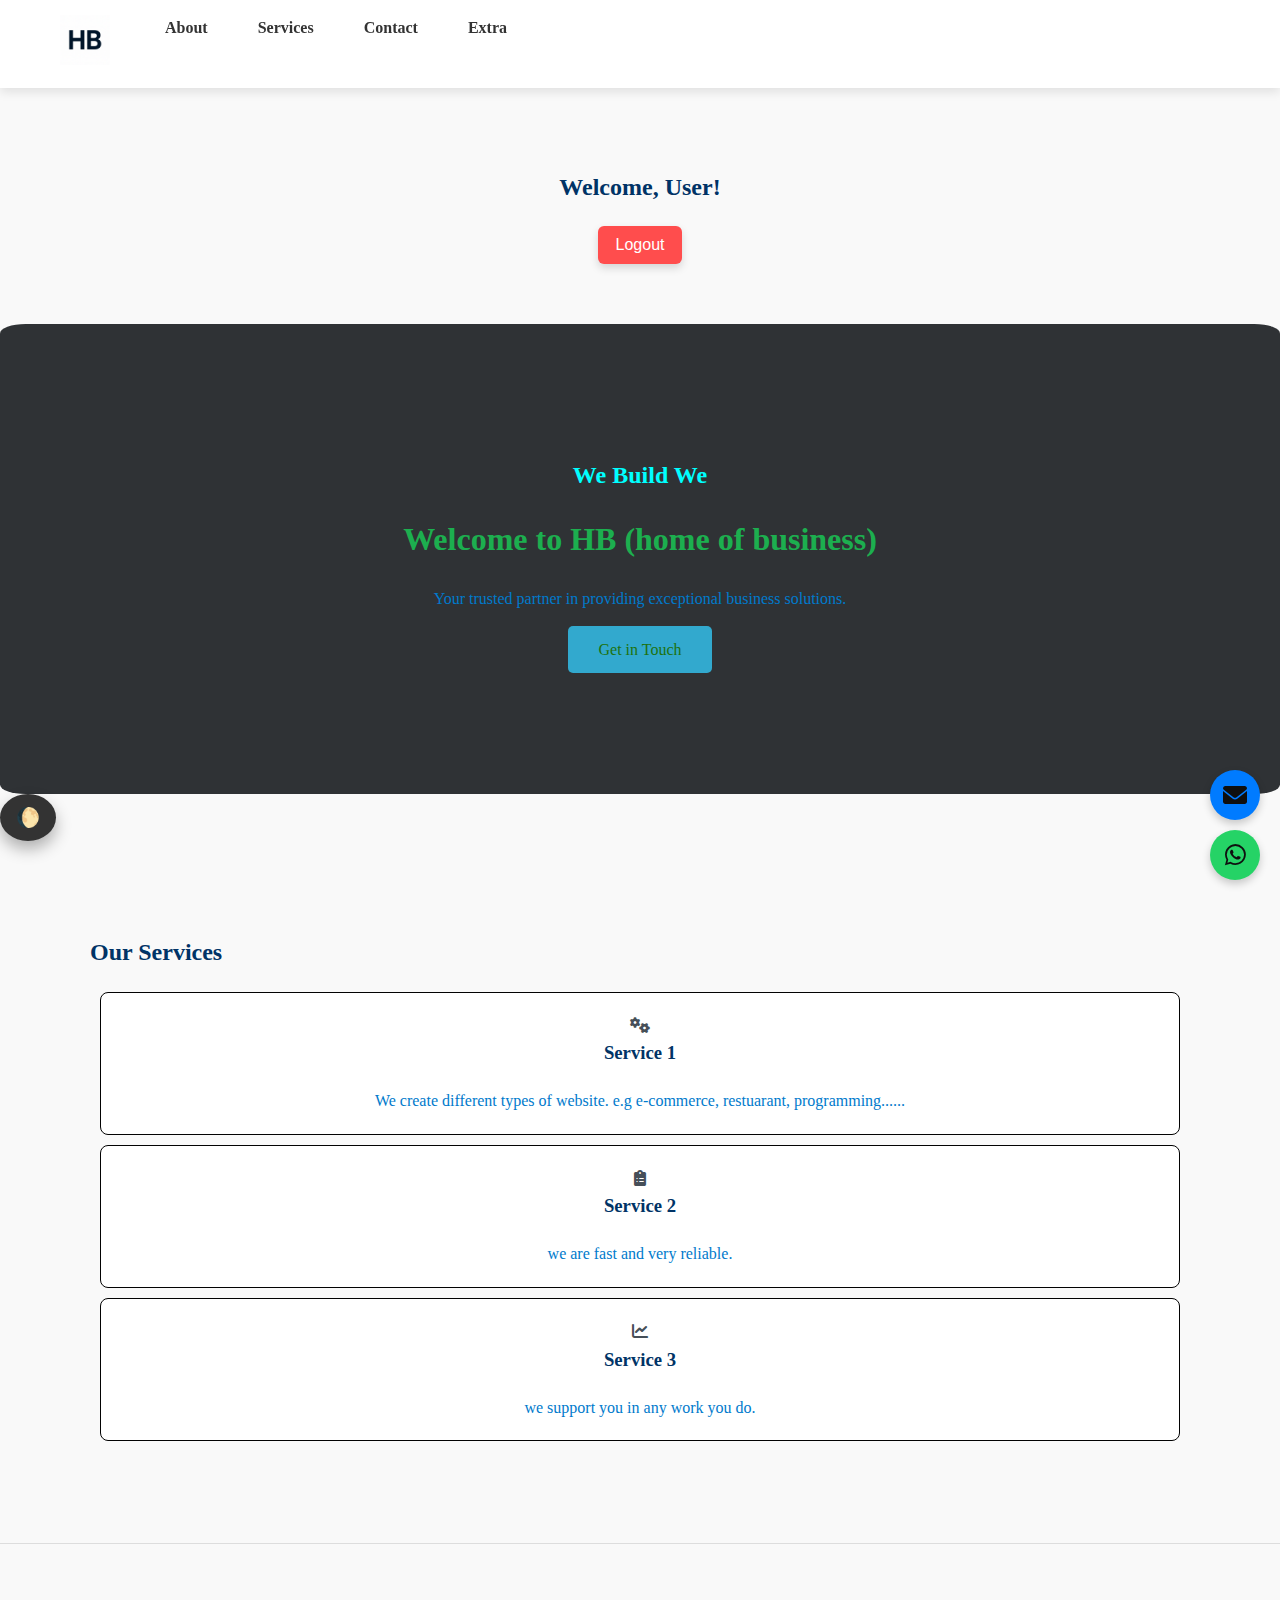
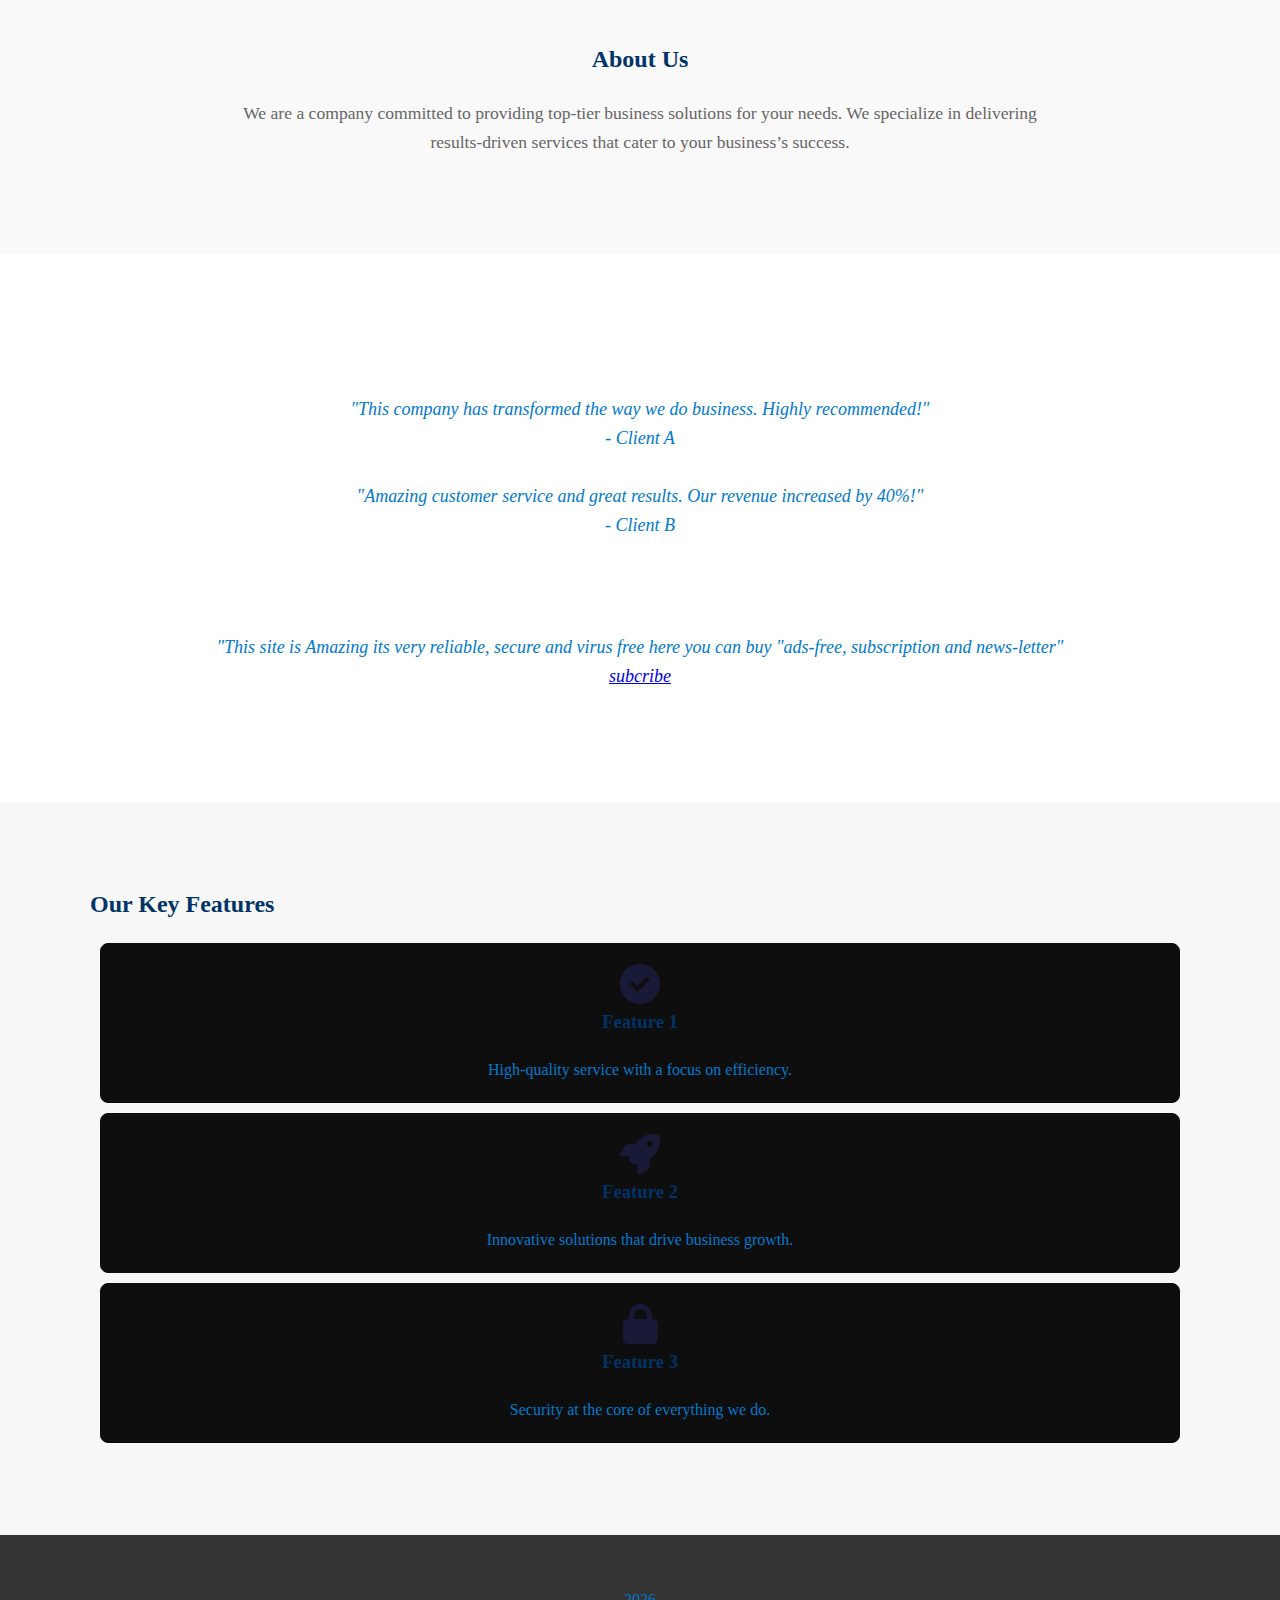
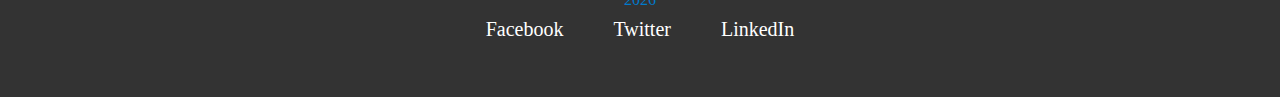
<file: index.html>
<!DOCTYPE html>
<html lang="en">

<head>
    <meta charset="UTF-8">
    <meta name="viewport" content="width=device-width, initial-scale=1.0">
    <meta name="description" content="Home - Business Website">
    <meta name="keywords" content="business, services, home">
    <meta name="author" content="Your Company">
    <title>Home of Business</title>
    <link rel="stylesheet" href="assets/css/styles.css">
    <link href="https://cdnjs.cloudflare.com/ajax/libs/font-awesome/6.0.0-beta3/css/all.min.css" rel="stylesheet">
    <link rel="icon" href="./fc4a3f64-c36c-4ac1-9e98-cf38e9a04d20.png" type="image/png">
</head>

<body>

    <!-- Navigation -->
    <header>
        <nav>
            <ul>
                <li><img src="./fc4a3f64-c36c-4ac1-9e98-cf38e9a04d20.png" alt="Logo" id="navbar-logo"></li>
                <li><a href="about.html">About</a></li>
                <li><a href="services.html">Services</a></li>
                <li><a href="contact.html">Contact</a></li>
                <li><a href="extra.html">Extra</a></li>
            </ul>
        </nav>
    </header>
    <!-- User Greeting Section -->
    <section id="userGreeting" style="text-align: center; margin-top: 20px;">
        <h2>Welcome, <span id="userName">User</span>!</h2>
        <button id="logoutButton">Logout</button>
    </section>

<!-- Hero Section -->
<section id="hero">
    <div class="container">
        <h2 class="HB1">We <span id="typedText"></span></h2>
        <h1 id="HB">Welcome to HB (home of business)</h1>
        <p>Your trusted partner in providing exceptional business solutions.</p><br>
        <a href="contact.html" class="cta-button">Get in Touch</a>
    </div>
</section>

<button id="darkToggle">🌔</button>

</nav>
</header>

<!-- Services Preview Section -->
<section id="services" class="services-section">
<div class="container">
<h2>Our Services</h2>
<div class="service-items">
    <div class="service-item">
        <i class="fas fa-cogs"></i>
        <h3>Service 1</h3>
        <p>We create different types of website. e.g e-commerce, restuarant, programming......</p>
    </div>
    <div class="service-item">
        <i class="fas fa-clipboard-list"></i>
        <h3>Service 2</h3>
        <p>we are fast and very reliable.</p>
    </div>
    <div class="service-item">
        <i class="fas fa-chart-line"></i>
        <h3>Service 3</h3>
        <p>we support you in any work you do.</p>
    </div>
</div>
</div>
</section>

<!-- About Section -->
<section id="about" class="about-section">
<div class="container">
<h2>About Us</h2>
<p>We are a company committed to providing top-tier business solutions for your needs. We specialize in delivering results-driven services that cater to your business’s success.</p>
</div>
</section>

<section id="testimonials">
    <div class="container">
        <h2 class="section-title animate-on-scroll">What Our Clients Say</h2>
        <div class="testimonial">
            <p>"This company has transformed the way we do business. Highly recommended!"</p>
            <p>- Client A</p>
        </div>
        <div class="testimonial">
            <p>"Amazing customer service and great results. Our revenue increased by 40%!"</p>
            <p>- Client B</p>
        </div>
        <div class="testimonial">
            <h2 class="section-title animate-on-scroll">subscription</h2>
            <p>"This site is Amazing its very reliable, secure and virus free here you can buy "ads-free, subscription and news-letter"</p>
            <a class="ai" href="subcribe.html">subcribe</a>
        </div>
    </div>
</section>

<!-- Features Section -->
<section id="features">
    <div class="container">
        <h2>Our Key Features</h2>
        <div class="feature-item">
            <i class="fas fa-check-circle"></i>
            <h3>Feature 1</h3>
            <p>High-quality service with a focus on efficiency.</p>
        </div>
        <div class="feature-item">
            <i class="fas fa-rocket"></i>
            <h3>Feature 2</h3>
            <p>Innovative solutions that drive business growth.</p>
        </div>
        <div class="feature-item">
            <i class="fas fa-lock"></i>
            <h3>Feature 3</h3>
            <p>Security at the core of everything we do.</p>
        </div>
    </div>
</section>

<!-- Top Button -->
<button id="scrollToTopBtn" title="Go to top">↑</button>

<div class="fixed-icons">
    <a href="./contact.html" class="icon email" aria-label="Email">
        <i class="fas fa-envelope"></i>
    </a>
    <a href="https://wa.me/+2348067281170" class="icon whatsapp" aria-label="WhatsApp">
        <i class="fab fa-whatsapp"></i>
    </a>
</div>
<script src="./logout.js"></script> 
<script src="./script.js"></script>
<script src="./setup.js"></script>
<script>
    const animatedItems = document.querySelectorAll('.animate-on-scroll');
  
    const observer = new IntersectionObserver((entries) => {
      entries.forEach(entry => {
        if (entry.isIntersecting) {
          entry.target.classList.add('visible');
        }
      });
    }, { threshold: 0.2 });
  
    animatedItems.forEach(item => {
      observer.observe(item);
    });
  </script>
  <!-- Load the AdSense script (you already have this part) -->
<script async src="https://pagead2.googlesyndication.com/pagead/js/adsbygoogle.js?client=ca-pub-1243697761577753"
crossorigin="anonymous"></script>

<!-- Display the ad unit -->
<ins class="adsbygoogle"
style="display:block"
data-ad-client="ca-pub-1243697761577753"
data-ad-slot="YOUR-AD-SLOT-ID"
data-ad-format="auto"
data-full-width-responsive="true"></ins>
<script>
(adsbygoogle = window.adsbygoogle || []).push({});
</script>

  
<!-- Footer Section -->
<footer>
    <div class="container">
        <p id="year">© 2025 Home of Business | All rights reserved</p>
        <ul class="social-media-links">
            <li><a href="https://facebook.com" target="_blank">Facebook</a></li>
            <li><a href="https://twitter.com" target="_blank">Twitter</a></li>
            <li><a href="https://linkedin.com" target="_blank">LinkedIn</a></li>
        </ul>
    </div>
</footer>

</body>
</html>
</file>
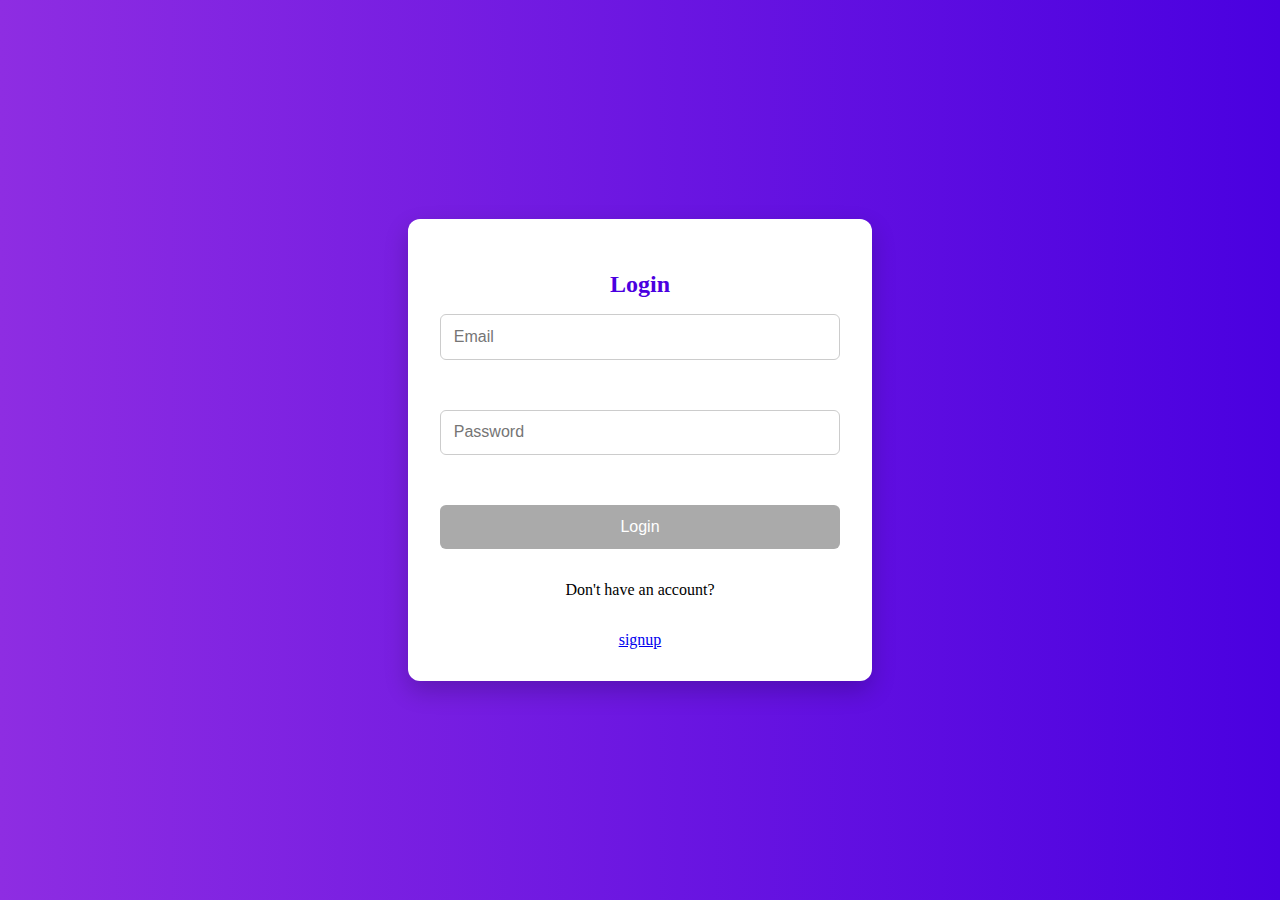
<file: login.html>
<!DOCTYPE html>
<html lang="en">
<head>
  <meta charset="UTF-8">
  <title>Login Page</title>
  <link rel="stylesheet" href="auth.css">
</head>
<body>
    <div class="auth-container">
  <h2>Login</h2>
  <form id="loginForm">
    <input type="email" id="email" placeholder="Email"><br>
    <input type="password" id="password" placeholder="Password"><br>
    <button type="submit" id="loginBtn" disabled>Login</button>
    <p>Don't have an account?</p><a href="sign-up.html">signup</a>
  </form>
    </div>

  <script>
 document.addEventListener('DOMContentLoaded', () => {
    // Grab the form fields and button
    const emailInput = document.getElementById("email");
    const passwordInput = document.getElementById("password");
    const loginBtn = document.getElementById("loginBtn");

    // Function to enable/disable the login button based on form input
    function checkForm() {
        const emailFilled = emailInput.value.trim() !== "";
        const passwordFilled = passwordInput.value.trim() !== "";
        loginBtn.disabled = !(emailFilled && passwordFilled);  // Disable button if either field is empty
    }

    // Check form initially in case the user fills in values before the page loads
    checkForm();

    // Add event listeners to check form fields on input
    emailInput.addEventListener("input", checkForm);
    passwordInput.addEventListener("input", checkForm);

    // Handle form submission
    document.getElementById("loginForm").addEventListener("submit", (e) => {
        e.preventDefault();

        const email = emailInput.value.trim();
        const password = passwordInput.value.trim();

        // Get the users data from localStorage
        const users = JSON.parse(localStorage.getItem("users")) || [];

        // Check if the user exists and password matches
        const user = users.find(user => user.email === email && user.password === password);

        if (user) {
            alert("Login successful!");
            window.location.href = "index.html"; // Redirect to homepage after login
        } else {
            alert("Invalid email or password.");
        }
    });
});

  </script>

</body>
</html>
</file>
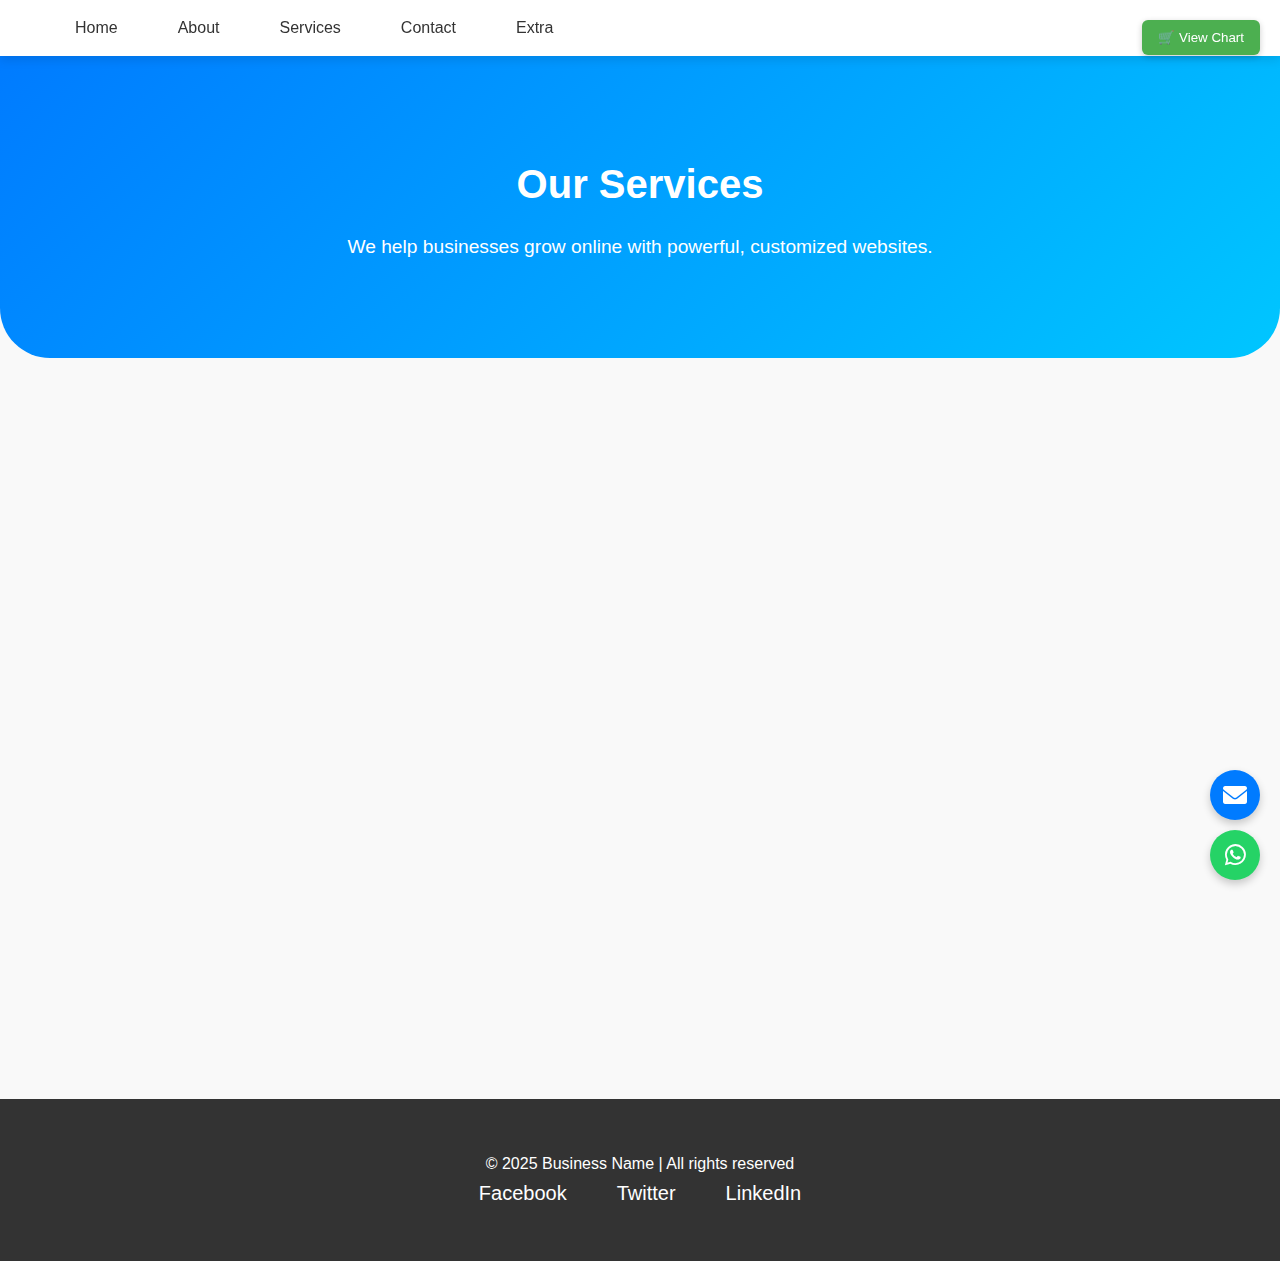
<file: services.html>
<!DOCTYPE html>
<html lang="en">

<head>
    <meta charset="UTF-8">
    <meta name="viewport" content="width=device-width, initial-scale=1.0">
    <meta name="description" content="Services - Business Name">
    <meta name="keywords" content="services, business, solutions">
    <meta name="author" content="Your Company">
    <title>Services - Business Name</title>
    <link rel="stylesheet" href="./services.css">
    <link href="https://cdnjs.cloudflare.com/ajax/libs/font-awesome/6.0.0-beta3/css/all.min.css" rel="stylesheet">
</head>

<body>

    <!-- Navigation -->
    <header>
        <nav>
            <ul>
                <li><a href="index.html">Home</a></li>
                <li><a href="about.html">About</a></li>
                <li><a href="services.html">Services</a></li>
                <li><a href="contact.html">Contact</a></li>
                <li><a href="extra.html">Extra</a></li>
            </ul>
        </nav>
    </header>
    <!-- View Chart Button -->
<button id="viewChartBtn" class="view-chart-btn">🛒 View Chart</button>

<!-- Chart Modal -->
<div id="chartModal" class="chart-modal">
  <div class="chart-content">
    <span id="closeChart" class="close-btn">&times;</span>
    <h3>Your Selected Services</h3>
    <ul id="chartItems"></ul>
    <p id="totalAmount"></p>
  </div>
</div>

    <section class="services-hero">
        <div class="container">
          <h2>Our Services</h2>
          <p>We help businesses grow online with powerful, customized websites.</p>
        </div>
      </section>
    
      <section class="service-list container">
        <div class="service-box" data-name="💼 Business Websites" data-price="150">
          <h3>💼 Business Websites – $150</h3>
          <p>Fully responsive, custom-designed websites with 5 professional pages including Home, About, Services, Contact, and one custom page.</p>
          <button class="add-to-chart">Add to Chart</button>
        </div>
    
        <div class="service-box" data-name="🛒 E-commerce Stores " data-price="250">
          <h3>🛒 E-commerce Stores – $250</h3>
          <p>Shopify or WooCommerce stores built for product selling, payment integration, and mobile-friendliness.</p>
          <button class="add-to-chart">Add to Chart</button>
        </div>
    
        <div class="service-box" data-name="📱 Landing Pages " data-price="100">
          <h3>📱 Landing Pages – $100</h3>
          <p>Single-page, high-converting landing pages for product launches, promotions, or mobile traffic.</p>
          <button class="add-to-chart">Add to Chart</button>
        </div>
    
        <div class="service-box" data-name="🚀 SEO Optimization" data-price="80">
          <h3>🚀 SEO Optimization – $80</h3>
          <p>Speed, structure, and keyword optimization to help your website rank better in Google searches.</p>
          <button class="add-to-chart">Add to Chart</button>
        </div>
    
        <div class="service-box" data-name="📧 Contact Form & Email Setup" data-price="50">
          <h3>📧 Contact Form & Email Setup – $50</h3>
          
          <p>Secure and working contact forms that send messages directly to your email or dashboard.</p>
          <button class="add-to-chart">Add to Chart</button>
        </div>
      </section>
    <div class="fixed-icons">
        <a href="./contact.html" class="icon email" aria-label="Email">
            <i class="fas fa-envelope"></i>
        </a>
        <a href="https://wa.me/+2348067281170" class="icon whatsapp" aria-label="WhatsApp">
            <i class="fab fa-whatsapp"></i>
        </a>
    </div>
    <script src="./services.js"></script>
    <!-- Footer Section -->
    <footer>
        <div class="container">
            <p>© 2025 Business Name | All rights reserved</p>
            <ul class="social-media-links">
                <li><a href="https://facebook.com" target="_blank">Facebook</a></li>
                <li><a href="https://twitter.com" target="_blank">Twitter</a></li>
                <li><a href="https://linkedin.com" target="_blank">LinkedIn</a></li>
            </ul>
        </div>
    </footer>

</body>

</html>
</file>
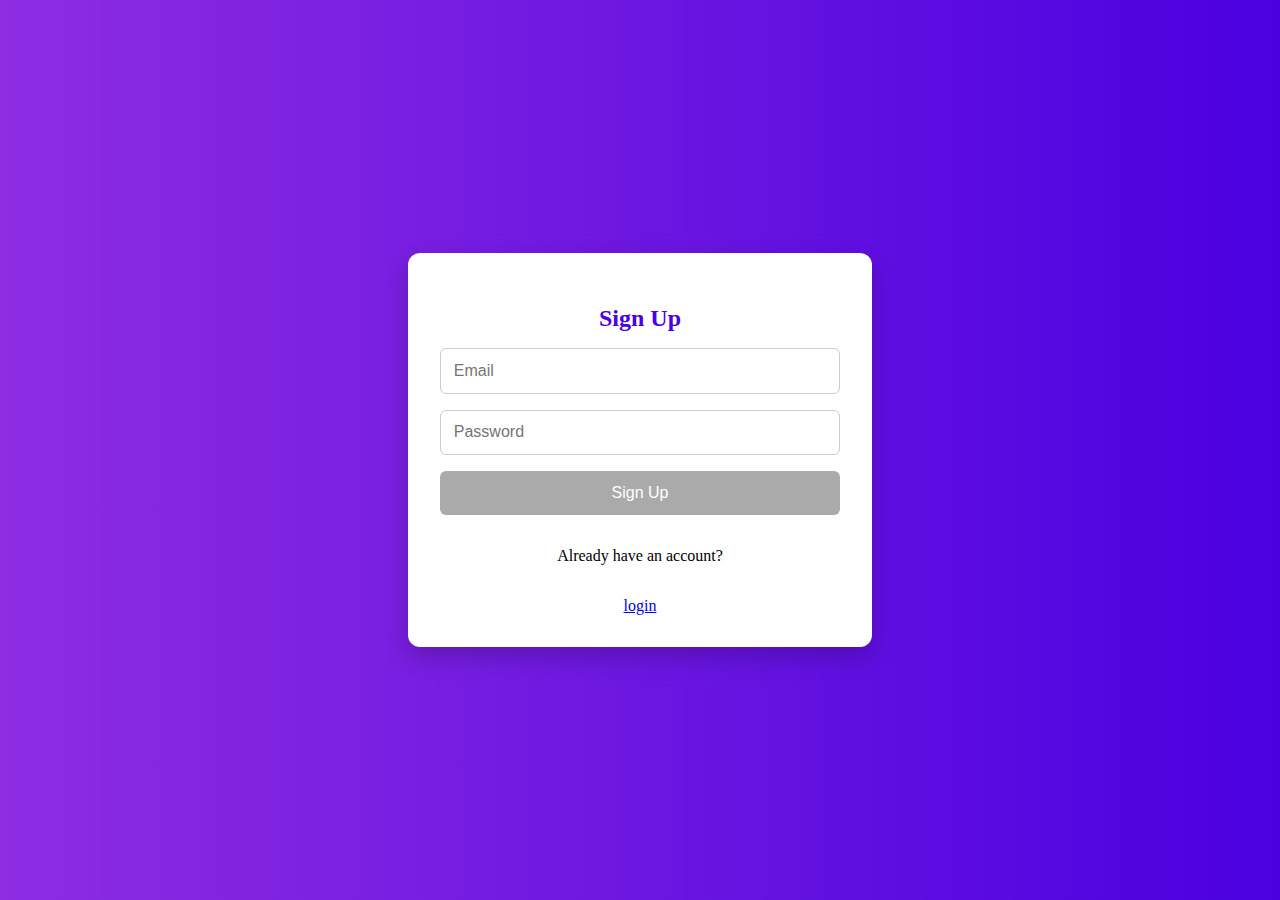
<file: sign-up.html>
<!DOCTYPE html>
<html lang="en">
<head>
  <meta charset="UTF-8">
  <meta name="viewport" content="width=device-width, initial-scale=1.0">
  <link rel="stylesheet" href="auth.css">
  <title>Sign Up</title>
</head>
<body>
    <div class="auth-container">
  <h2>Sign Up</h2>
    <form id="signupForm">
        <input type="email" id="signupEmail" placeholder="Email" required>
        <input type="password" id="signupPassword" placeholder="Password" required>
        <button type="submit" id="signupBtn" disabled>Sign Up</button>
    <p>Already have an account?</p><a href="login.html">login</a>
    </form>
    </div>
  <script src="signup.js"></script>
  <script>
      const emailInput = document.getElementById("signupEmail");
        const passwordInput = document.getElementById("signupPassword");
        const signupBtn = document.getElementById("signupBtn");

        // Function to enable/disable the signup button based on form input
        function checkForm() {
            const emailFilled = emailInput.value.trim() !== "";
            const passwordFilled = passwordInput.value.trim() !== "";
            signupBtn.disabled = !(emailFilled && passwordFilled);
        }

        emailInput.addEventListener("input", checkForm);
        passwordInput.addEventListener("input", checkForm);

        // Handle form submission
        document.getElementById("signupForm").addEventListener("submit", (e) => {
            e.preventDefault();

            const email = emailInput.value.trim();
            const password = passwordInput.value.trim();

            const users = JSON.parse(localStorage.getItem("users")) || [];

            const userExists = users.some(user => user.email === email);

            if (userExists) {
                alert("Account already exists.");
            } else {
                // Add new user to the localStorage
                users.push({ email, password });
                localStorage.setItem("users", JSON.stringify(users));
                alert("Signup successful!");
                window.location.href = "login.html"; // Redirect to login page
            }
        });
  
  </script>
</body>
</html>
</file>
<file: auth.css>
/* auth.css */
body {
    margin: 0;
    font-family: 'Dancing Script', cursive;
    background: linear-gradient(to right, #8e2de2, #4a00e0);
    display: flex;
    justify-content: center;
    align-items: center;
    height: 100vh;
    animation: fadeIn 1s ease-in-out;
  }
  
  @keyframes fadeIn {
    from {
      opacity: 0;
      transform: translateY(-30px);
    }
    to {
      opacity: 1;
      transform: translateY(0);
    }
  }
  
  .auth-container {
    background: white;
    padding: 2rem;
    border-radius: 12px;
    box-shadow: 0 10px 25px rgba(0, 0, 0, 0.2);
    width: 100%;
    max-width: 400px;
    text-align: center;
    animation: fadeIn 1.2s ease-in-out;
  }
  
  .auth-container h2 {
    margin-bottom: 1rem;
    color: #4a00e0;
    animation: fadeIn 1.5s ease-in-out;
  }
  
  .auth-container form {
    display: flex;
    flex-direction: column;
    gap: 1rem;
  }
  
  .auth-container input[type="email"],
  .auth-container input[type="password"] {
    padding: 0.8rem;
    border: 1px solid #ccc;
    border-radius: 6px;
    font-size: 1rem;
  }
  
  .auth-container button {
    padding: 0.8rem;
    background: #4a00e0;
    color: white;
    border: none;
    font-size: 1rem;
    border-radius: 6px;
    cursor: pointer;
    transition: background 0.3s ease, transform 0.1s;
    position: relative;
    overflow: hidden;
  }
  
  .auth-container button:hover:not(:disabled) {
    background: #6a00ff;
  }
  
  .auth-container button:disabled {
    background: #aaa;
    cursor: not-allowed;
  }
</file>
<file: assets/css/styles.css>
/* Reset and Base Styles */
* {
    margin: 0;
    padding: 0;
    box-sizing: border-box;
}

html {
    scroll-behavior: smooth;
}

body {
  font-family: 'Brush Script MT', cursive;;
    line-height: 1.6;
    background-color: #f9f9f9;
    color: #333;
}

/* Container */
.container {
    width: 90%;
    max-width: 1200px;
    margin: 0 auto;
}

/* Navigation */
/* Header */
/* Navigation Header */
header {
    background-color: #ffffff;
    box-shadow: 0 4px 10px rgba(0, 0, 0, 0.1);
    padding: 15px 0;
    position: sticky;
    top: 0;
    z-index: 999;
  }
  
  /* Nav Container */
  nav {
    max-width: 1200px;
    margin: auto;
    padding: 0 20px;
    display: flex;
    justify-content: space-between;
    align-items: center;
  }
  
  /* Navigation Menu */
  ul {
    list-style: none;
    display: flex;
    gap: 30px;
    margin: 0;
    padding: 0;
  }
  
  ul li {
    position: relative;
  }
  
  ul li a {
    text-decoration: none;
    font-size: 1rem;
    color: #333;
    font-weight: 500;
    padding: 8px 15px;
    border-radius: 6px;
    transition: all 0.3s ease;
  }
  
  /* Hover Effect */
  ul li a:hover {
    background-color: #007bff;
    color: #fff;
  }
  
  /* Active Link (optional, if you add an "active" class to the current page) */
  ul li a.active {
    background-color: #0056b3;
    color: #fff;
  }
  
  /* Mobile Navigation */
  @media (max-width: 768px) {
    nav {
      display: block;
      text-align: center;
    }
    ul {
      flex-direction: column;
      gap: 20px;
    }
  }
  
  /* Add these styles for the logged-in user */
nav ul li a {
    color: #333;
    font-weight: bold;
    padding: 10px;
    text-decoration: none;
}

nav ul li a:hover {
    color: #f1c40f; /* Highlight color for hover */
}

nav ul li a.welcome-msg {
    color: #2ecc71; /* Welcome message color */
    font-size: 18px;
    font-weight: 500;
}

nav ul li a.logout-btn {
    color: #e74c3c; /* Logout color */
    font-size: 16px;
    font-weight: 500;
    padding: 5px 15px;
    border-radius: 4px;
    background-color: #f9f9f9;
    transition: background-color 0.3s ease;
}

nav ul li a.logout-btn:hover {
    background-color: #e74c3c;
    color: white;
}

/* To keep the user from seeing login/signup if they are logged in */
nav ul li a[href="login.html"],
nav ul li a[href="signup.html"] {
    display: none; /* Hide login/signup if logged in */
}

#logoutButton {
    position: flex;
    top: 20px;
    right: 20px;
    background-color: #ff4d4d;
    color: white;
    border: none;
    padding: 10px 18px;
    font-size: 16px;
    border-radius: 6px;
    cursor: pointer;
    box-shadow: 0 4px 8px rgba(0,0,0,0.15);
    transition: background-color 0.3s ease, transform 0.2s ease;
  }
  
  #logoutButton:hover {
    background-color: #e60000;
    transform: scale(1.05);
  }
  

/* Hero Section */
#hero {
    background-color: #2f3235;
    background-size: cover;
    background-position: center;
    padding: 100px 0;
    color: white;
    text-align: center;
    border-radius: 2%;
}

#hero .cta-button {
    background-color: #32a9ce;
    padding: 15px 30px;
    color: rgb(31, 114, 14);
    text-decoration: none;
    border-radius: 5px;
}

#hero .cta-button:hover {
    background-color: #ff4500;
}
#navbar-logo {
    width: 50px; /* Adjust the size */
    height: auto; /* Maintain aspect ratio */
    margin-right: 15px; /* Space between logo and text */
  }
#HB{
  color: rgba(18, 250, 95, 0.644);
}
.HB1, #typedText{
    color: aqua;
}
/* Sections */
section {
    padding: 60px 0;
}

h1, h2, h3 {
    margin-bottom: 20px;
    color: #003366;
}

/* Service Items */
#services .service-item {
    text-align: center;
    padding: 20px;
    border: 1px solid #020202;
    margin: 10px;
    border-radius: 8px;
    background-color: rgb(255, 255, 255);
}s

#services .service-item i {
    font-size: 40px;
    color: #2421e2;
}s
#services .service-item h3, p{
    color: #007acc;
}
#services .service-items i{
    color: #464f58;
}

/* Contact Form */
form {
    display: flex;
    flex-direction: column;
    gap: 1rem;
    background-color: #fff;
    padding: 2rem;
    border-radius: 10px;
    box-shadow: 0 2px 10px rgba(0,0,0,0.1);
}

form label {
    font-weight: bold;
}

form input,
form textarea {
    padding: 0.75rem;
    font-size: 1rem;
    border: 1px solid #ccc;
    border-radius: 5px;
    width: 100%;
}

form button {
    background-color: #003366;
    color: #fff;
    padding: 0.75rem;
    border: none;
    border-radius: 5px;
    font-size: 1rem;
    cursor: pointer;
    transition: background 0.3s;
}

form button:hover {
    background-color: #005bb5;
}
#features {
    padding: 50px 0;
    background-color: #f7f7f7;
}

#features .feature-item {
    text-align: center;
    padding: 20px;
    border: 1px solid #0e0d0d;
    margin: 10px;
    border-radius: 8px;
    background-color: rgb(14, 14, 14);
}

#features .feature-item i {
    font-size: 40px;
    color: #181a38;
}
#testimonials {
    padding: 50px 0;
    background-color: #fff;
    text-align: center;
}

.testimonial {
    margin-bottom: 30px;
    font-style: italic;
    font-size: 18px;
}
/* Footer */
footer {
    background-color: #333;
    padding: 20px 0;
    color: #fff;
    text-align: center;
}

footer .social-media-links {
    list-style: none;
    display: flex;
    justify-content: center;
    gap: 20px;
}

footer .social-media-links li a {
    color: #fff;
    text-decoration: none;
    font-size: 20px;
}
/* Responsive Design */
@media (max-width: 768px) {
    nav ul {
        flex-direction: column;
        align-items: center;
    }

    #hero h1 {
        font-size: 2.2rem;
    }

    .service-item {
        margin-bottom: 1.5rem;
    }
}
.fixed-icons {
    position: fixed;
    bottom: 20px; /* Distance from the bottom of the screen */
    right: 20px; /* Distance from the right side of the screen */
    display: flex;
    flex-direction: column;
    gap: 10px; /* Space between icons */
    z-index: 1000; /* Ensure icons are on top of other elements */
}

.fixed-icons .icon {
    display: flex;
    align-items: center;
    justify-content: center;
    width: 50px;
    height: 50px;
    border-radius: 50%;
    background-color: #333; /* Dark background for visibility */
    color: #0f0f0f; /* White icon color */
    text-decoration: none;
    font-size: 24px; /* Icon size */
    box-shadow: 0 4px 8px rgba(0, 0, 0, 0.2); /* Subtle shadow for depth */
    transition: background-color 0.3s, transform 0.3s; /* Smooth transitions */
}

.fixed-icons .icon:hover {
    background-color: #555; /* Change background color on hover */
    transform: scale(1.1); /* Slightly enlarge icon on hover */
}

/* Specific styles for each icon */
.fixed-icons .email {
    background-color: #007bff; /* Blue color for email */
}

.fixed-icons .whatsapp {
    background-color: #25D366; /* Green color for WhatsApp */
}

.about-hero {
    background-color: #f7f9fc;
    padding: 60px 0;
    text-align: center;
  }
  
  .about-hero h2 {
    font-size: 2.5rem;
    margin-bottom: 10px;
    color: #333;
  }
  
  .about-hero p {
    font-size: 1.2rem;
    color: #555;
  }
  
  .about-content {
    padding: 40px 20px;
  }
  
  .about-content h3 {
    font-size: 1.8rem;
    color: #222;
    margin-top: 30px;
  }
  
  .about-content p {
    font-size: 1rem;
    line-height: 1.6;
    color: #444;
  }
  
  .about-services {
    list-style: none;
    padding-left: 0;
  }
  
  .about-services li {
    margin: 10px 0;
    font-size: 1.1rem;
  }
  /* Services Hero Section */
  .extra-hero {
    background-color: #f0f6ff;
    padding: 60px 0;
    text-align: center;
  }
  
  .extra-hero h2 {
    font-size: 2.5rem;
    color: #2d3436;
  }
  
  .extra-content {
    padding: 40px 20px;
  }
  
  .extra-content > div {
    margin-bottom: 30px;
    padding: 20px;
    background-color: #fff;
    border-radius: 12px;
    box-shadow: 0 3px 10px rgba(0, 0, 0, 0.08);
  }
  
  .extra-content h3 {
    margin-bottom: 10px;
    color: #007acc;
  }
  
  .extra-content p {
    color: #333;
    line-height: 1.6;
  }
  .blog-hero {
    background-color: #f9f9f9;
    padding: 50px 20px;
    text-align: center;
  }
  
  .blog-hero h2 {
    font-size: 2.2rem;
    color: #2c3e50;
  }
  
  .blog-date {
    font-size: 0.9rem;
    color: #888;
    margin-top: 8px;
  }
  
  .blog-content {
    padding: 30px 20px;
    line-height: 1.7;
  }
  
  .blog-content h3 {
    margin-top: 25px;
    color: #007acc;
  }
  
  .blog-content a {
    color: #007acc;
    text-decoration: underline;
  }
  .icon-whatsapp {
    position: fixed;
    bottom: 20px;
    right: 20px;
    background-color: #25D366; /* WhatsApp green */
    padding: 15px;
    border-radius: 50%;
    box-shadow: 0 4px 8px rgba(0, 0, 0, 0.3);
    z-index: 1000;
    transition: transform 0.3s ease;
  }
  
  .icon-whatsapp:hover {
    transform: scale(1.1);
  }
  
  .icon-whatsapp i {
    color: white;
    font-size: 30px;
  }
  /* Add in styles.css */
header.sticky {
    background-color: #fff;
    box-shadow: 0 2px 5px rgba(0, 0, 0, 0.1);
    position: fixed;
    width: 100%;
    top: 0;
    z-index: 100;
  }
  /* Add in styles.css */
  #scrollToTopBtn {
    position: fixed;
    bottom: 30px;
    right: 30px;
    background-color: #ff6347;
    color: white;
    border: none;
    padding: 10px;
    border-radius: 50%;
    cursor: pointer;
}

#scrollToTopBtn:hover {
    background-color: #ff4500;
}

/* Mobile Responsiveness */
@media (max-width: 768px) {
    header nav ul {
        display: none;
    }
    .hamburger {
        display: block;
        cursor: pointer;
    }
    .hamburger span {
        background-color: #fff;
        height: 4px;
        margin: 5px 0;
        width: 30px;
    }
}
  /* Add dark-mode styles */
body.dark-mode {
    background-color: #121212;
    color: #fff;
    align-self: center;
  }
  
  body.dark-mode header {
    background-color: #1f1f1f;
  }
  .team {
    padding: 4rem 2rem;
    text-align: center;
  }
  
  .team h3 {
    font-size: 2rem;
    margin-bottom: 2rem;
  }
  
  .team-members {
    display: flex;
    flex-wrap: wrap;
    justify-content: center;
    gap: 2rem;
  }
  
  .member {
    background: white;
    border-radius: 12px;
    padding: 1.5rem;
    max-width: 200px;
    box-shadow: 0 2px 12px rgba(0,0,0,0.1);
    transition: transform 0.3s;
  }
  
  .member:hover {
    transform: translateY(-5px);
  }
  
  .member img {
    width: 100%;
    border-radius: 50%;
    margin-bottom: 1rem;
  }
  
  /* Mission Section */
  .mission {
    background: #fff;
    padding: 3rem 2rem;
    text-align: center;
  }
  
  .mission h3 {
    font-size: 2rem;
    margin-bottom: 1rem;
  }
  /* Global container spacing */
.container {
    width: 90%;
    max-width: 1100px;
    margin: 0 auto;
    padding: 2rem 0;
  }
  
  /* About Hero Section */
  .about-hero {
    background: linear-gradient(135deg, #f39c12, #e67e22);
    color: white;
    padding: 5rem 0;
    text-align: center;
    border-radius: 0 0 30px 30px;
    box-shadow: 0 10px 20px rgba(0,0,0,0.1);
    animation: fadeInDown 1s ease-out;
  }
  
  .about-hero h2 {
    font-size: 2.8rem;
    margin-bottom: 1rem;
  }
  
  .about-hero p {
    font-size: 1.2rem;
    line-height: 1.6;
    max-width: 800px;
    margin: 0 auto;
  }
  
  /* About Content Section */
  .about-content {
    background: #fff;
    margin-top: 2rem;
    padding: 3rem 2rem;
    border-radius: 16px;
    box-shadow: 0 4px 14px rgba(0,0,0,0.05);
    animation: fadeInUp 1.2s ease-in-out;
  }
  
  .about-content h3 {
    font-size: 2rem;
    color: #333;
    margin-top: 2rem;
  }
  
  .about-content p {
    font-size: 1rem;
    line-height: 1.8;
    color: #555;
    margin-bottom: 1.5rem;
  }
  
  /* Custom List Styling */
  .about-services {
    list-style: none;
    padding-left: 0;
    margin-bottom: 2rem;
  }
  
  .about-services li {
    font-size: 1.1rem;
    margin: 0.6rem 0;
    padding-left: 1.2rem;
    position: relative;
  }
  
  .about-services li::before {
    content: "✔";
    color: #27ae60;
    position: absolute;
    left: 0;
  }
  
  /* Additional About Section (Bottom) */
  #about {
    background-color: #f9f9f9;
    padding: 4rem 0;
    text-align: center;
    border-top: 1px solid #ddd;
  }
  
  #about h1 {
    font-size: 2.5rem;
    margin-bottom: 1rem;
    color: #222;
  }
  
  #about p {
    font-size: 1.1rem;
    color: #666;
    max-width: 800px;
    margin: 0 auto;
    line-height: 1.7;
  }
  
  /* Animations */
  @keyframes fadeInDown {
    from { opacity: 0; transform: translateY(-30px); }
    to { opacity: 1; transform: translateY(0); }
  }
  
  @keyframes fadeInUp {
    from { opacity: 0; transform: translateY(30px); }
    to { opacity: 1; transform: translateY(0); }
  }
  
  /* Responsive Design */
  @media (max-width: 768px) {
    .about-hero h2 {
      font-size: 2rem;
    }
  
    .about-hero p,
    .about-content p,
    .about-services li {
      font-size: 1rem;
    }
  
    .about-content h3,
    #about h1 {
      font-size: 1.5rem;
    }
  }
  #darkToggle {
    position: flex;
    bottom: 30px;
    right: 30px;
    padding: 0.75rem 1rem;
    font-size: 1.2rem;
    background: #333;
    color: #fff;
    border: none;
    border-radius: 50%;
    cursor: pointer;
    box-shadow: 0 8px 16px rgba(0, 0, 0, 0.3);
    transition: all 0.3s ease;
    z-index: 999;
  }
  
  #darkToggle:hover {
    background: #555;
    transform: scale(1.1);
  }
  /* Extra Hero Section */
.extra-hero {
    background: linear-gradient(to right, #f8f9fa, #e9ecef);
    padding: 80px 0 40px;
    text-align: center;
  }
  
  .extra-hero h2 {
    font-size: 2.5rem;
    color: #222;
    margin-bottom: 15px;
  }
  
  .extra-hero p {
    font-size: 1.1rem;
    color: #555;
    max-width: 600px;
    margin: 0 auto;
  }
  
  /* Extra Content Section */
  .extra-content {
    display: flex;
    flex-wrap: wrap;
    justify-content: space-between;
    gap: 30px;
    margin: 40px auto;
    padding: 20px 0;
  }
  
  .extra-content > div {
    background: #ffffff;
    border-radius: 12px;
    box-shadow: 0 8px 20px rgba(0, 0, 0, 0.08);
    padding: 30px;
    flex: 1 1 30%;
    min-width: 280px;
    transition: transform 0.3s ease;
  }
  
  .extra-content > div:hover {
    transform: translateY(-5px);
  }
  
  /* Text Styling Inside */
  .extra-content h3 {
    font-size: 1.4rem;
    color: #222;
    margin-bottom: 15px;
  }
  
  .extra-content p {
    font-size: 1rem;
    color: #444;
    line-height: 1.6;
  }
  
  .extra-content strong {
    color: #000;
  }
  
  /* Blog Link */
  .extra-content .blog a {
    display: inline-block;
    margin-top: 15px;
    text-decoration: none;
    color: #007bff;
    font-weight: bold;
    transition: color 0.2s ease;
  }
  
  .extra-content .blog a:hover {
    color: #0056b3;
  }
  /* Animation for scroll appearance */
@keyframes slideUpFade {
  0% {
    opacity: 0;
    transform: translateY(40px);
  }
  100% {
    opacity: 1;
    transform: translateY(0);
  }
}

.animate-on-scroll {
  opacity: 0;
  transform: translateY(40px);
  transition: opacity 0.6s ease-out, transform 0.6s ease-out;
}

.animate-on-scroll.visible {
  animation: slideUpFade 0.8s ease forwards;
}
</file>
<file: services.css>
/* General Reset */
* {
    margin: 0;
    padding: 0;
    box-sizing: border-box;
}

body {
    font-family: 'Segoe UI', Tahoma, Geneva, Verdana, sans-serif;
    background-color: #f9f9f9;
    color: #333;
    line-height: 1.6;
}
header {
    background-color: #ffffff;
    box-shadow: 0 4px 10px rgba(0, 0, 0, 0.1);
    padding: 15px 0;
    position: sticky;
    top: 0;
    z-index: 999;
  }
  
  /* Nav Container */
  nav {
    max-width: 1200px;
    margin: auto;
    padding: 0 20px;
    display: flex;
    justify-content: space-between;
    align-items: center;
  }
  
  /* Navigation Menu */
  ul {
    list-style: none;
    display: flex;
    gap: 30px;
    margin: 0;
    padding: 0;
  }
  
  ul li {
    position: relative;
  }
  
  ul li a {
    text-decoration: none;
    font-size: 1rem;
    color: #333;
    font-weight: 500;
    padding: 8px 15px;
    border-radius: 6px;
    transition: all 0.3s ease;
  }
  
  /* Hover Effect */
  ul li a:hover {
    background-color: #007bff;
    color: #fff;
  }
  
  /* Active Link (optional, if you add an "active" class to the current page) */
  ul li a.active {
    background-color: #0056b3;
    color: #fff;
  }
  
  /* Mobile Navigation */
  @media (max-width: 768px) {
    nav {
      display: block;
      text-align: center;
    }
    ul {
      flex-direction: column;
      gap: 20px;
    }
  }
/* Container */
.container {
    max-width: 1200px;
    margin: 0 auto;
    padding: 2rem;
}

/* Services Hero Section */
.services-hero {
    background: linear-gradient(135deg, #007bff 0%, #00c6ff 100%);
    color: white;
    padding: 4rem 2rem;
    text-align: center;
    border-bottom-left-radius: 50px;
    border-bottom-right-radius: 50px;
}

.services-hero h2 {
    font-size: 2.5rem;
    margin-bottom: 1rem;
}

.services-hero p {
    font-size: 1.2rem;
    max-width: 700px;
    margin: 0 auto;
}

/* Service List Section */
.service-list {
    display: grid;
    grid-template-columns: repeat(auto-fit, minmax(280px, 1fr));
    gap: 2rem;
    margin-top: 3rem;
}

/* Add this in your services.css */

/* Animation for service items */
@keyframes fadeInUp {
    0% {
      opacity: 0;
      transform: translateY(20px);
    }
    100% {
      opacity: 1;
      transform: translateY(0);
    }
  }
  
  /* Service box styling */
  .service-box {
    opacity: 0;
    animation: fadeInUp 0.8s ease-out forwards;
    animation-delay: 0.3s; /* Adjust delay for different items */
    background-color: #fff;
    padding: 20px;
    border-radius: 8px;
    box-shadow: 0 4px 6px rgba(0, 0, 0, 0.1);
    transition: transform 0.3s ease;
    text-align: center;
    margin-bottom: 20px;
    border: 2px solid #f0f0f0;
    transition: transform 0.3s ease, box-shadow 0.3s ease;
  }
  
  .service-box:hover {
    transform: translateY(-5px);
    box-shadow: 0 6px 10px rgba(0, 0, 0, 0.2);
  }
  
  /* Service box title */
  .service-box h3 {
    font-size: 1.5rem;
    font-weight: 600;
    color: #333;
    margin-bottom: 10px;
  }
  
  /* Service box description */
  .service-box p {
    font-size: 1rem;
    color: #666;
    margin-bottom: 20px;
  }
  
  /* Add to Cart Button */
  .add-to-chart {
    background-color: #007bff;
    color: #fff;
    padding: 10px 20px;
    font-size: 1rem;
    border: none;
    border-radius: 5px;
    cursor: pointer;
    transition: background-color 0.3s ease, transform 0.3s ease;
  }
  
  .add-to-chart:hover {
    background-color: #0056b3;
    transform: translateY(-3px);
  }
  
  /* Add some responsive design for smaller screens */
  @media (max-width: 768px) {
    .service-box {
      padding: 15px;
      margin-bottom: 15px;
    }
  
    .service-box h3 {
      font-size: 1.3rem;
    }
  
    .service-box p {
      font-size: 0.9rem;
    }
  
    .add-to-chart {
      font-size: 0.9rem;
      padding: 8px 16px;
    }
  }
s  

/* Chart Container (if shared in services page) */
#chartContainer {
    margin: 3rem auto;
    max-width: 800px;
    display: none;
}
.fixed-icons {
    position: fixed;
    bottom: 20px; /* Distance from the bottom of the screen */
    right: 20px; /* Distance from the right side of the screen */
    display: flex;
    flex-direction: column;
    gap: 10px; /* Space between icons */
    z-index: 1000; /* Ensure icons are on top of other elements */
}

.fixed-icons .icon {
    display: flex;
    align-items: center;
    justify-content: center;
    width: 50px;
    height: 50px;
    border-radius: 50%;
    background-color: #333; /* Dark background for visibility */
    color: #fff; /* White icon color */
    text-decoration: none;
    font-size: 24px; /* Icon size */
    box-shadow: 0 4px 8px rgba(0, 0, 0, 0.2); /* Subtle shadow for depth */
    transition: background-color 0.3s, transform 0.3s; /* Smooth transitions */
}

.fixed-icons .icon:hover {
    background-color: #555; /* Change background color on hover */
    transform: scale(1.1); /* Slightly enlarge icon on hover */
}

/* Specific styles for each icon */
.fixed-icons .email {
    background-color: #007bff; /* Blue color for email */
}

.fixed-icons .whatsapp {
    background-color: #25D366; /* Green color for WhatsApp */
}
.view-chart-btn {
    position: fixed;
    top: 20px;
    right: 20px;
    background: #4CAF50;
    color: white;
    padding: 10px 16px;
    border: none;
    border-radius: 6px;
    cursor: pointer;
    z-index: 1000;
    box-shadow: 0 2px 6px rgba(0,0,0,0.2);
  }
  
  .view-chart-btn:hover {
    background-color: #45a049;
  }
  
  .chart-modal {
    display: none;
    position: fixed;
    top: 0;
    left: 0;
    width: 100%;
    height: 100%;
    background-color: rgba(0,0,0,0.7);
    z-index: 999;
    justify-content: center;
    align-items: center;
  }
  
  .chart-content {
    background: #fff;
    padding: 20px 30px;
    border-radius: 10px;
    width: 90%;
    max-width: 500px;
    box-shadow: 0 5px 15px rgba(0,0,0,0.3);
  }
  
  .close-btn {
    float: right;
    font-size: 22px;
    cursor: pointer;
    color: #888;
  }
  
  .close-btn:hover {
    color: #000;
  }
  
  #chartItems li {
    margin: 8px 0;
    border-bottom: 1px solid #eee;
  }
  footer {
    background-color: #333;
    padding: 20px 0;
    color: #fff;
    text-align: center;
}

footer .social-media-links {
    list-style: none;
    display: flex;
    justify-content: center;
    gap: 20px;
}

footer .social-media-links li a {
    color: #fff;
    text-decoration: none;
    font-size: 20px;
}
</file>
